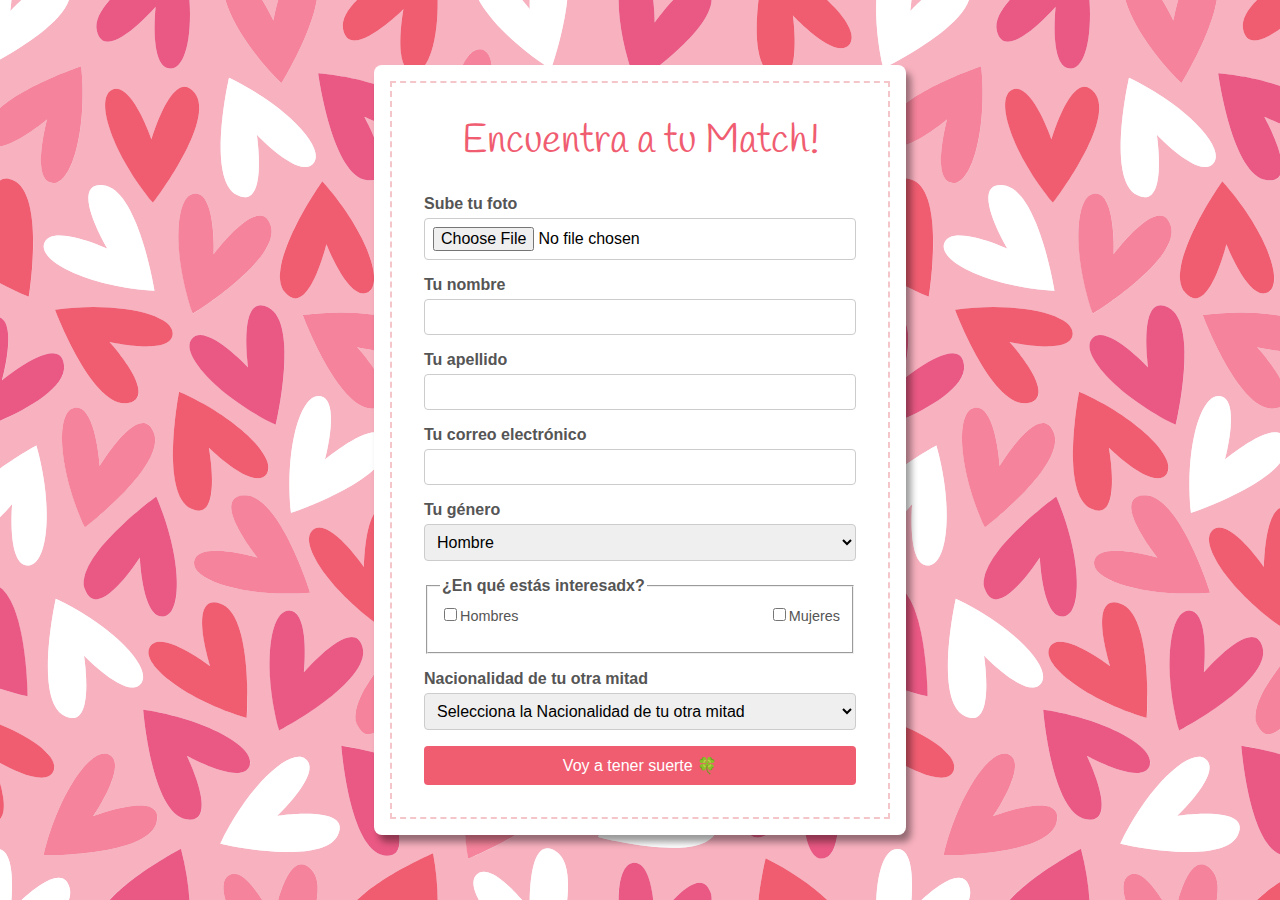
<file: Matchmaker_RomoManuel/index.html>
<!--
Manuel Romo López
ID: 00000253080
-->

<!DOCTYPE html>
<html lang="en">
<head>
    <meta charset="UTF-8">
    <meta name="viewport" content="width=device-width, initial-scale=1.0">
    <title>MatchyMatchy - Encuentra tu match</title>
    <link rel="stylesheet" href="styles.css">
    <script src="./scripts/formActions.js"></script>
</head>
<body>
    <div class="container">

        <div class="dotted-container">

            <h1>Encuentra a tu Match!</h1>

            <form action="">

                <label for="photo">Sube tu foto</label>
                <input type="file" name="photo" id="photo" accept="image/*" required>

                <label for="first-name">Tu nombre</label>
                <input type="text" name="first-name" id="first-name">

                <label for="last-name">Tu apellido</label>
                <input type="text" name="last-name" id="last-name">

                <label for="email">Tu correo electrónico</label>
                <input type="text" name="email" id="email">

                <label for="gender">Tu género</label>
                <select id="gender" name="gender" required>

                    <option value="male">Hombre</option>
                    <option value="female">Mujer</option>
                    <option value="other">Otro</option>

                </select>

                <fieldset>

                    <legend>¿En qué estás interesadx?</legend>
                    <div class="checkbox-group">

                        <label for="interest"><input type="checkbox" name="interest" value="men">Hombres </label>

                        <label for="interest"><input type="checkbox" name="interest" value="women">Mujeres </label>
                        
                    </div>


                </fieldset>

                <label for="nationality">Nacionalidad de tu otra mitad</label>
                <select name="nationality" id="nationality">

                    <option value="" disabled selected>Selecciona la Nacionalidad de tu otra mitad</option>

                </select>

                <button type="submit" class="button">Voy a tener suerte 🍀</button>

            </form>

        </div>

    </div>
</body>
</html>
</file>
<file: Matchmaker_RomoManuel/styles.css>
/*
Manuel Romo López
ID: 00000253080
*/

@import url('https://fonts.googleapis.com/css2?family=Handlee&family=Lato:ital,wght@0,100;0,300;0,400;0,700;0,900;1,100;1,300;1,400;1,700;1,900&family=Roboto:ital,wght@0,100..900;1,100..900&display=swap');

body{
    font-family: Arial, Helvetica, sans-serif;
    margin:0;
    padding:0;
    background-color: #f4f4f9;
    display: flex;
    justify-content: center;
    align-items: center;
    height: 100vh;
    background-image: url("./imgs/pattern.svg");
    background-repeat: repeat;
    background-size: contain;
}

.container{
    background-color: white;
    padding: 1rem;
    border-radius: 8px;
    box-shadow: 5px 7px 7px rgba(0, 0, 0, 0.4);
    max-width: 500px;
    width: 100%;
}

.dotted-container{
    border-style: dashed;
    border-width: 2px;
    border-color: #f4c6ca;
    padding: 2rem;
}

h1{
    text-align: center;
    color: #f05d71;
    font-size: 2.5rem;
    font-family: "Handlee", cursive;
    font-weight: 400;
    margin-top: 0;
}

form{
    display: flex;
    flex-direction: column;
}

input, select{
    margin-bottom: 1rem;
    padding: 8px;
    border-width: 1px;
    border-style: solid;
    border-color:#ccc;
    border-radius: 4px;
    font-size: 1rem;
}

label, legend{
    margin-bottom:5px;
    font-weight: bold;
    color:#555;
}

.checkbox-group{
    display: flex;
    justify-content: space-between;
}

.checkbox-group label{
    font-size: 0.9rem;
    font-weight: normal;
}

fieldset{
    margin-bottom: 1rem;
}

.button{
    background-color: #f05d71;
    color: white;
    padding: 10px;
    border: none;
    border-radius: 4px;
    cursor: pointer;
    font-size: 1rem;
    transition: background 0.3s;
}

.button:hover{
    background-color: #f5839b;
}

.match{
    padding: 3rem;
    max-width: 800px;
    text-align: left;
    display: flex;
    flex-direction: column;
    position: relative;
    align-items: center;
    transform: rotate(-5deg);
}

.match img{
    width: 200px;
    width: 200px;
    border-radius: 50px;
    object-fit: cover;
    margin-bottom: 1rem;
}

header{
    display: flex;
    flex-direction: column;
    align-items: center;
    gap: 1rem;
    margin-bottom: 1.5rem;
}

header .match-name{
    display: flex;
    justify-content: space-between;
    gap:2.5rem;
}

.match-name p{
    font-size: 1.8rem;
    font-weight: 600;
    color: #EC789A;
    margin: 0;
}

.match-info{
    width: 100%;
    display: flex;
    justify-content: space-between;
}

.match-info p{
    margin: 5px 0;
    color: #555;
    font-size: 0.95rem;
}

.match-info strong{
    font-weight: bold;
    color: #333;
}

.selected{
    outline-style: solid;
    outline-color: #f05d71;
    outline-width: 2px;
}

.selected-label{
    color: #f05d71;
}

.input-error {
    outline-style: solid;
    outline-color: red;
    outline-width: 2px;
    background-color: #ffe6e6;
}

.empty-input-message{
    color:red;
    padding-bottom: 4px;
}

.invalid-characters-input-message{
    color:red;
    padding-bottom: 4px;
}
</file>
